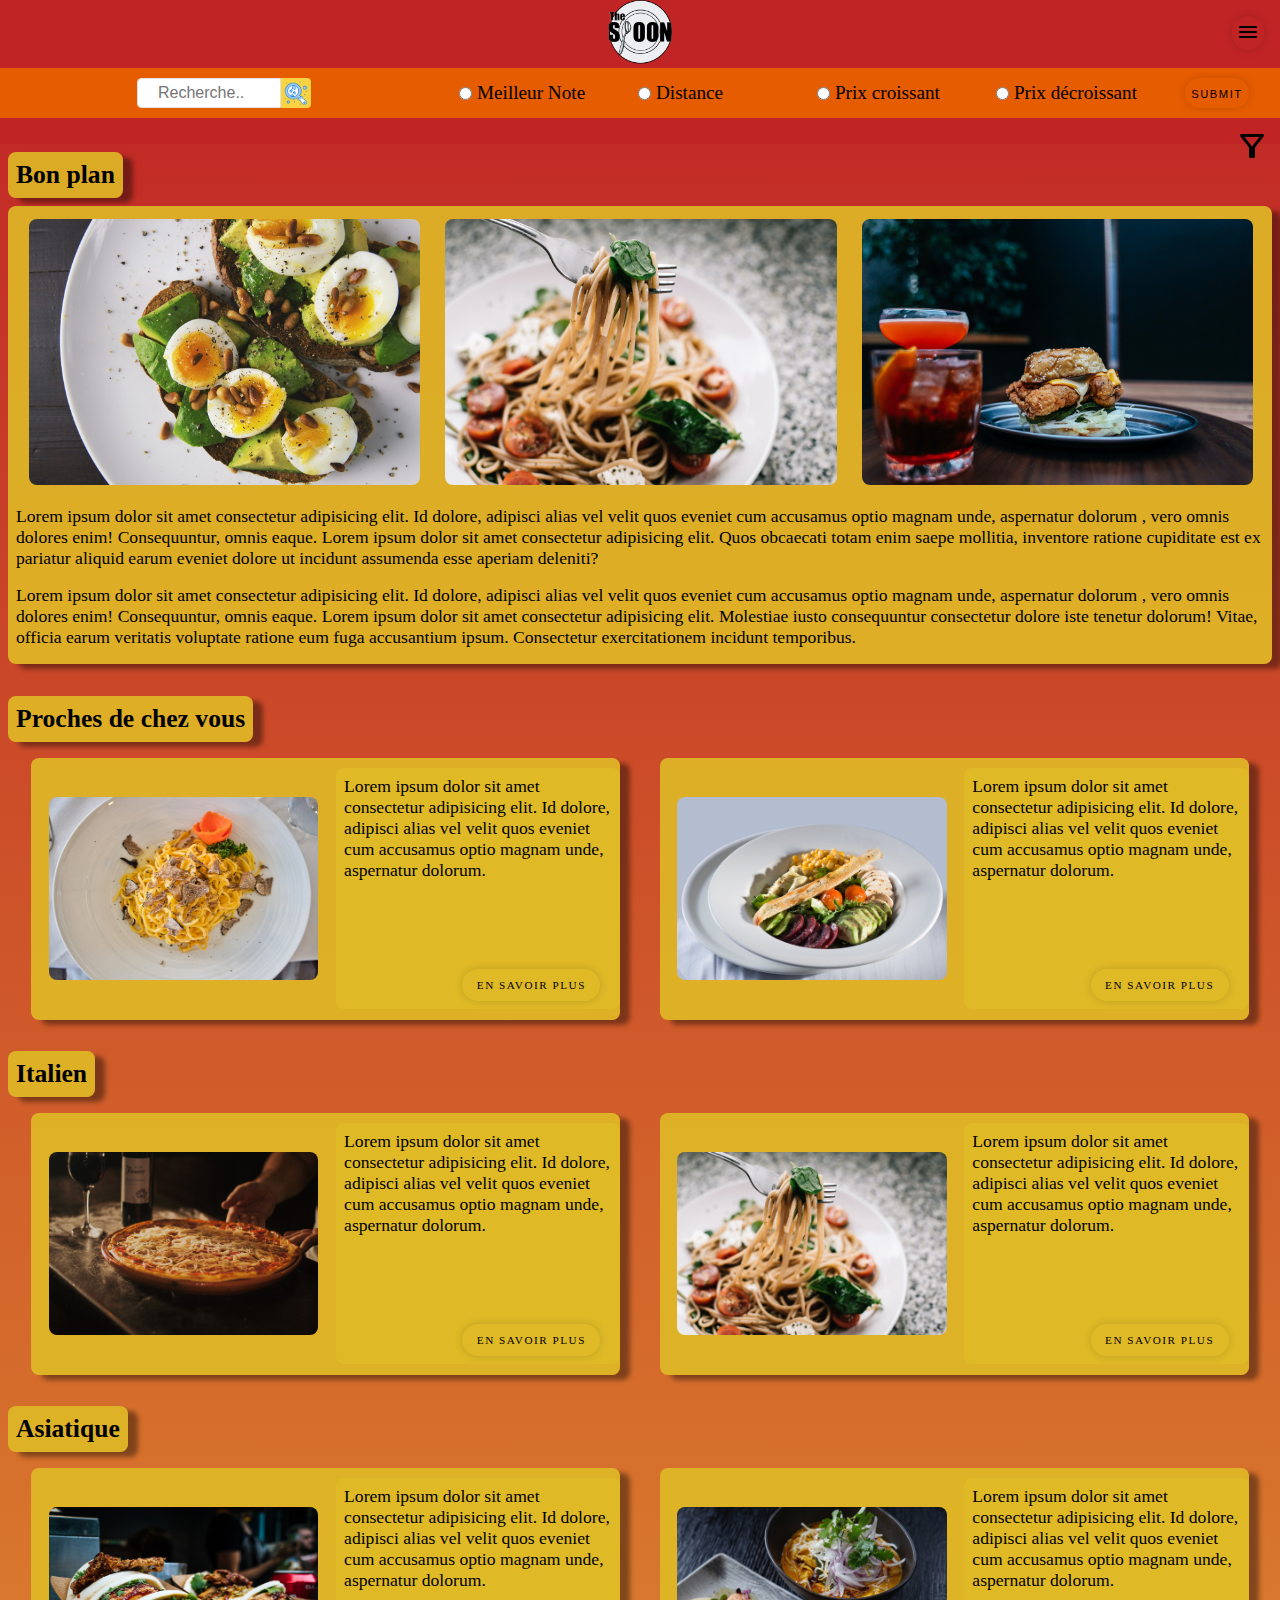
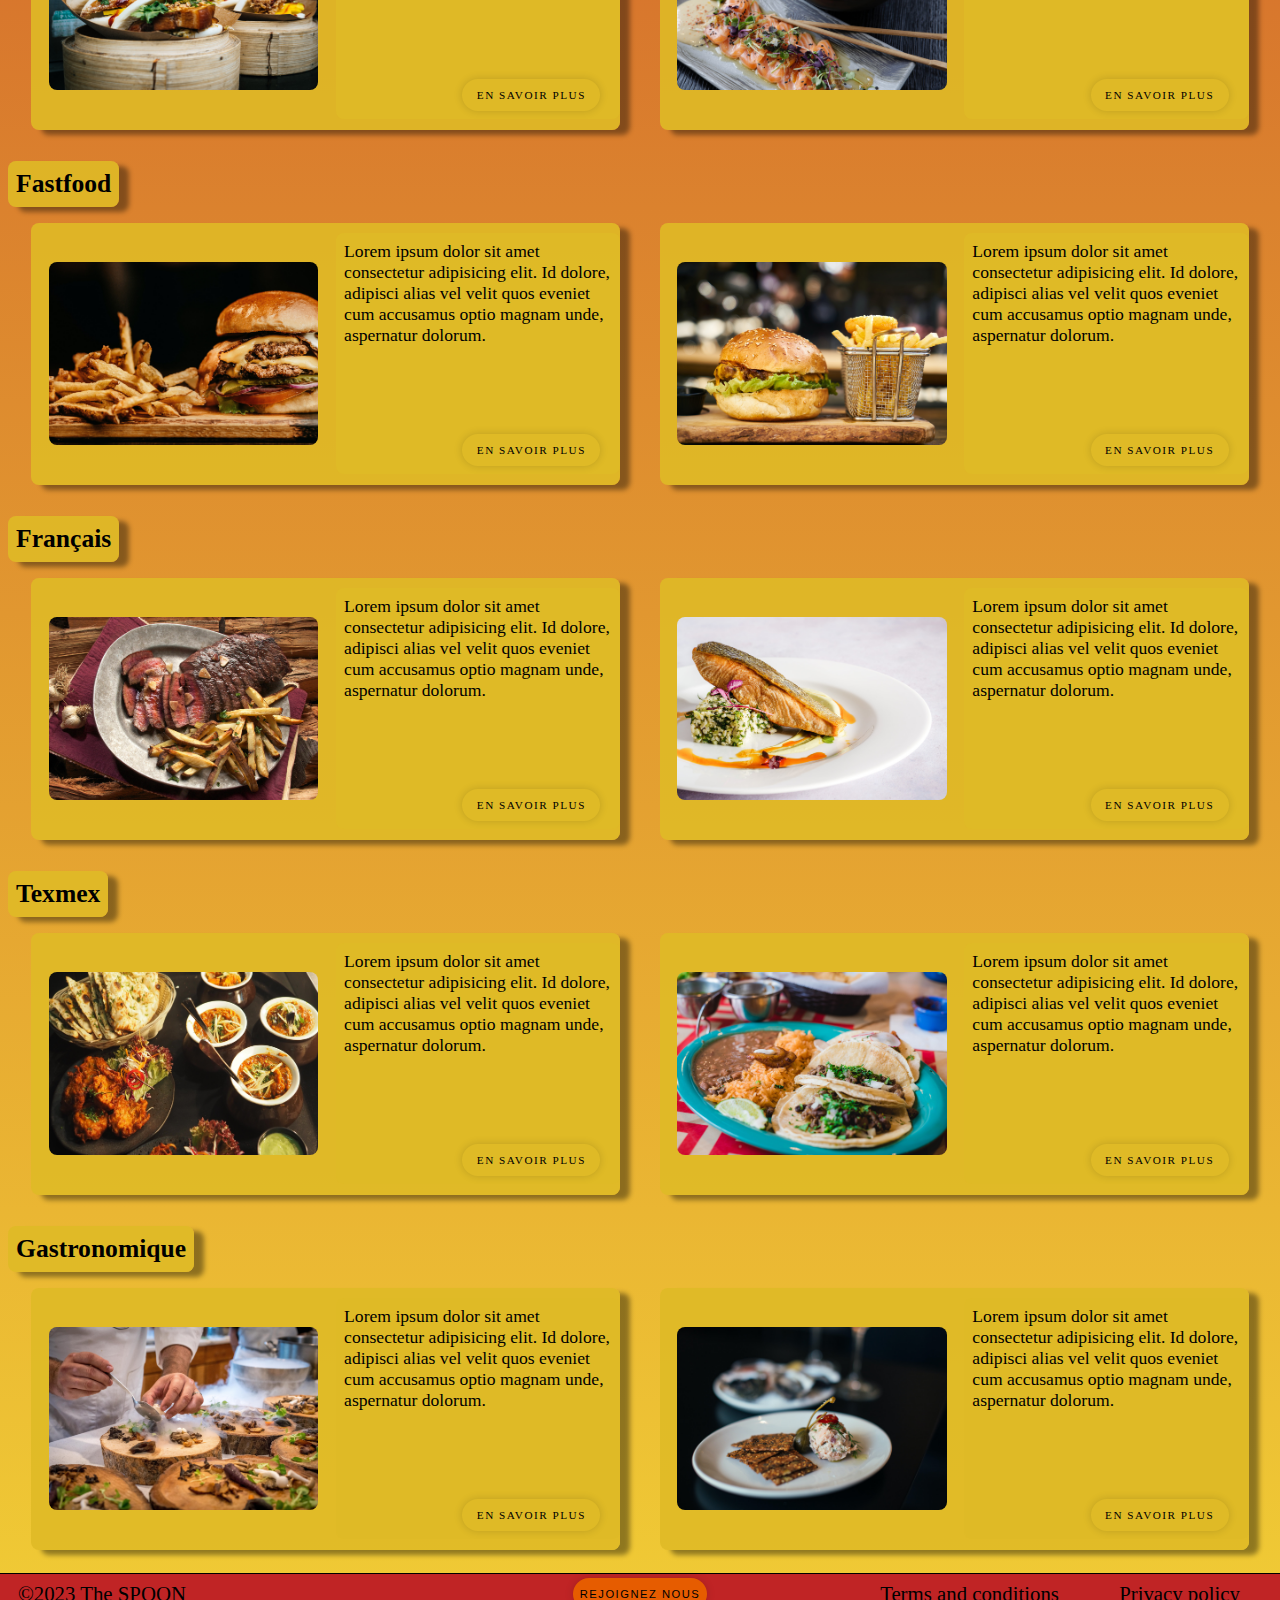
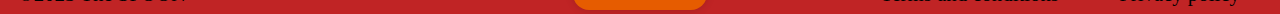
<file: index.html>
<!DOCTYPE html>
<html lang="en">
  <head>
    <meta charset="UTF-8" />
    <meta http-equiv="X-UA-Compatible" content="IE=edge" />
    <meta name="viewport" content="width=device-width, initial-scale=1.0" />
    <link rel="stylesheet" type="text/css" href="style.css" />
    <link
      href="https://fonts.googleapis.com/icon?family=Material+Icons"
      rel="stylesheet"
    />
    <title>The spoon</title>
  </head>

  <!--partie body début-->

  <body>
    <header>
      <!-- Début Burger profil -->
      <div class="burger_menu">
        <ul class="menu" id="profil-ul">
          <li class="profil-h1">Mon profil</li>
          <li class="profil-li">
            <a class="profil-a" href="/about">Mes paramètres</a>
          </li>
          <li class="profil-li">
            <a class="profil-a" href="/contact-us">Mes favoris</a>
          </li>
          <li class="profil-li">
            <a class="profil-a" href="/privacy-policy">Mon panier</a>
          </li>
        </ul>
      </div>
      <button class="hamburger">
        <i class="menuIcon material-icons">menu</i>
        <i class="material-icons closeIcon">close</i>
      </button>
      <!-- Fin Burger profil -->

      <div id="topnav" class="topnav">
        <a
          ><img id="logo" src="ressources/the_spoon2.png" alt="logo the Spoon"
        /></a>
      </div>

      <nav>
        <div id="rechercheBarre">
          <div class="wrapper">
            <div class="container">
              <form role="search" method="get" class="search-form form">
                <label>
                  <span class="screen-reader-text">Search for...</span>
                  <input
                    type="search"
                    class="search-field"
                    placeholder="Recherche..."
                    value=""
                    name="s"
                    title=""
                  />
                </label>
                <input
                  type="image"
                  src="ressources/icons8-chercher-65.png"
                  alt="search icon"
                  class="search-submit"
                  id="buttonSearch"
                />
              </form>
            </div>
          </div>

          <div id="montri">
            <form action="#" id="tri">
              <select name="tri">
                <option value="meilleurs note" class="tri-option">
                  Meilleurs note
                </option>
                <option value="distance" class="tri-option">Distance</option>
                <option value="prix">Prix croissant</option>
                <option value="prix">Prix décroissant</option>
              </select>
              <input type="submit" value="Submit" class="submit" />
            </form>
          </div>

          <div id="montriradio">
            <form action="#" id="formTri">
              <div>
                <input type="radio" name="tri" id="triNote" />
                <label for="triNote">Meilleur Note</label>
              </div>
              <div>
                <input type="radio" name="tri" id="triDistance" />
                <label for="triDistance">Distance</label>
              </div>
              <div>
                <input type="radio" name="tri" id="triPrixCroissant" />
                <label for="triPrixCroissant">Prix croissant</label>
              </div>
              <div>
                <input type="radio" name="tri" id="triPrixDecroissant" />
                <label for="triPrixDecroissant">Prix décroissant</label>
              </div>
              <input type="submit" value="Submit" class="submit" />
            </form>
          </div>
        </div>
      </nav>

      <a id="link-filter" href="#"
        ><span class="filter-icon"
          ><img
            src="./ressources/outline_filter_alt_black_36dp.png"
            alt="filter_icon" /></span
      ></a>
      <!-- filtres -->

      <!-- categories -->
      <div class="div-filter">
        <div class="filtre">
          <form>
            <label for="category">Catégorie</label>
            <select name="category" id="category">
              <option value="all">Toutes</option>
              <option value="fastfood">Fast Food</option>
              <option value="asian">Asiatique</option>
              <option value="texmex">Tex Mex</option>
              <option value="italian">Italien</option>
              <option value="french">Français</option>
              <option value="gourmet">Gastronomique</option>
            </select>
          </form>

          <!-- star rating -->

          <div class="rate" id="note">
            <p>Note</p>
            <input type="radio" id="star5" name="rate" value="5" />
            <label for="star5" title="5 étoiles"></label>
            <input type="radio" id="star4" name="rate" value="4" />
            <label for="star4" title="4 étoiles"></label>
            <input type="radio" id="star3" name="rate" value="3" />
            <label for="star3" title="3 étoiles"></label>
            <input type="radio" id="star2" name="rate" value="2" />
            <label for="star2" title="2 étoiltes"></label>
            <input type="radio" id="star1" name="rate" value="1" checked />
            <label for="star1" title="1 étoile"></label>
          </div>

          <!-- prix -->

          <div class="rate" id="prix">
            <p>Prix</p>
            <input type="radio" id="5euro" name="prix" value="5" checked />
            <label for="5euro" title="5"></label>
            <input type="radio" id="4euro" name="prix" value="4" />
            <label for="4euro" title="4"></label>
            <input type="radio" id="3euro" name="prix" value="3" />
            <label for="3euro" title="3"></label>
            <input type="radio" id="2euro" name="prix" value="2" />
            <label for="2euro" title="2"></label>
            <input type="radio" id="1euro" name="prix" value="1" />
            <label for="1euro" title="1"></label>
          </div>

          <!--  livraison -->
          <div class="checkbox">
            <label for="delivery" class="label_filter">Livraison</label>
            <input type="checkbox" name="delivery" id="delivery" />
          </div>

          <!-- à emporter -->
          <div class="checkbox">
            <label for="takeaway" class="label_filter">À emporter</label>
            <input type="checkbox" name="takeaway" id="takeaway" />
          </div>

          <!-- distance -->
          <div class="distance">
            <label for="distance" id="distance_label">Distance</label>
            <input
              type="range"
              name="distance"
              id="distance"
              min="0"
              max="4"
              list="markers"
              value="4"
            />
            <datalist id="markers">
              (km)
              <option value="0">1</option>
              <option value="1">2</option>
              <option value="2">5</option>
              <option value="3">10</option>
              <option value="4">15</option>
            </datalist>
          </div>

          <!-- hallal -->
          <div class="checkbox">
            <label for="halal" class="label_filter">Halal</label>
            <input type="checkbox" name="halal" id="halal" />
          </div>

          <!-- végétarien -->
          <div class="checkbox">
            <label for="vege" class="label_filter">Végétarien</label>
            <input type="checkbox" name="vege" id="vege" />
          </div>

          <button id="filterButton">Valider</button>
        </div>
      </div>
      <!-- fin filtre -->
    </header>

    <main>
      <section class="bon_plan">
        <h3>Bon plan</h3>
        <div id="bon_plan">
          <div id="bon_plan_img">
            <img
              class="bon_plan_img"
              src="ressources/traditionelle.jpg"
              alt="cuisinetraditionnelle"
            />
            <img
              class="bon_plan_img"
              src="ressources/bon_plan_01.jpg"
              alt="cuisinetraditionnelle"
            />
            <img
              class="bon_plan_img"
              src="ressources/bon_plan_02.jpg"
              alt="cuisinetraditionnelle"
            />
          </div>
          <div class="bon_plan_article">
            <p>
              Lorem ipsum dolor sit amet consectetur adipisicing elit. Id
              dolore, adipisci alias vel velit quos eveniet cum accusamus optio
              magnam unde, aspernatur dolorum , vero omnis dolores enim!
              Consequuntur, omnis eaque. Lorem ipsum dolor sit amet consectetur
              adipisicing elit. Quos obcaecati totam enim saepe mollitia,
              inventore ratione cupiditate est ex pariatur aliquid earum eveniet
              dolore ut incidunt assumenda esse aperiam deleniti?
            </p>
            <div class="hidden_paragraph">
              <p>
                Lorem ipsum dolor sit amet consectetur adipisicing elit. Id
                dolore, adipisci alias vel velit quos eveniet cum accusamus
                optio magnam unde, aspernatur dolorum , vero omnis dolores enim!
                Consequuntur, omnis eaque. Lorem ipsum dolor sit amet
                consectetur adipisicing elit. Molestiae iusto consequuntur
                consectetur dolore iste tenetur dolorum! Vitae, officia earum
                veritatis voluptate ratione eum fuga accusantium ipsum.
                Consectetur exercitationem incidunt temporibus.
              </p>
            </div>
            <div class="div-button">
              <a href="http://www.lafinemousse.fr/" class="button">
                En savoir plus</a
              >
            </div>
          </div>
        </div>
      </section>

      <!--Début de la première catégorie de restaurant-->

      <section class="category" id="tag_near">
        <h3>Proches de chez vous</h3>
        <div class="category_div">
          <div class="category_section" id="near1">
            <img class="category_img" src="ressources/food.jpg" alt="food" />
            <div class="category_article">
              <p>
                Lorem ipsum dolor sit amet consectetur adipisicing elit. Id
                dolore, adipisci alias vel velit quos eveniet cum accusamus
                optio magnam unde, aspernatur dolorum.
              </p>
              <div class="div-button">
                <a href="https://www.peppeparis.fr/" class="button">
                  En savoir plus</a
                >
              </div>
            </div>
          </div>

          <div class="category_section" id="near2">
            <img class="category_img" src="ressources/food_02.jpg" alt="food" />
            <div class="category_article">
              <p>
                Lorem ipsum dolor sit amet consectetur adipisicing elit. Id
                dolore, adipisci alias vel velit quos eveniet cum accusamus
                optio magnam unde, aspernatur dolorum.
              </p>
              <div class="div-button">
                <a href="https://laconfidenteparis.fr/" class="button">
                  En savoir plus</a
                >
              </div>
            </div>
          </div>
        </div>
      </section>
      <!--Fin de la première catégorie de restaurant-->

      <!--Début de la deuxième catégorie de restaurant-->

      <section class="category" id="tag_italian">
        <h3>Italien</h3>
        <div class="category_div">
          <div class="category_section" id="italian1">
            <img class="category_img" src="ressources/italian.jpg" alt="food" />
            <div class="category_article">
              <p>
                Lorem ipsum dolor sit amet consectetur adipisicing elit. Id
                dolore, adipisci alias vel velit quos eveniet cum accusamus
                optio magnam unde, aspernatur dolorum.
              </p>
              <div class="div-button">
                <a href="https://www.peppeparis.fr/" class="button">
                  En savoir plus</a
                >
              </div>
            </div>
          </div>

          <div class="category_section" id="italian2">
            <img
              class="category_img"
              src="ressources/italian_02.jpg"
              alt="food"
            />
            <div class="category_article">
              <p>
                Lorem ipsum dolor sit amet consectetur adipisicing elit. Id
                dolore, adipisci alias vel velit quos eveniet cum accusamus
                optio magnam unde, aspernatur dolorum.
              </p>
              <div class="div-button">
                <a href="https://laconfidenteparis.fr/" class="button">
                  En savoir plus</a
                >
              </div>
            </div>
          </div>
        </div>
      </section>

      <!--Fin de la deuxième catégorie de restaurant-->

      <!--Début de la troisième catégorie de restaurant-->

      <section class="category" id="tag_asian">
        <h3>Asiatique</h3>
        <div class="category_div">
          <div class="category_section" id="asian1">
            <img
              class="category_img"
              src="ressources/asiatique.jpg"
              alt="food"
            />
            <div class="category_article">
              <p>
                Lorem ipsum dolor sit amet consectetur adipisicing elit. Id
                dolore, adipisci alias vel velit quos eveniet cum accusamus
                optio magnam unde, aspernatur dolorum.
              </p>
              <div class="div-button">
                <a href="https://www.peppeparis.fr/" class="button">
                  En savoir plus</a
                >
              </div>
            </div>
          </div>

          <div class="category_section" id="asian2">
            <img
              class="category_img"
              src="ressources/asiatique_02.jpg"
              alt="food"
            />
            <div class="category_article">
              <p>
                Lorem ipsum dolor sit amet consectetur adipisicing elit. Id
                dolore, adipisci alias vel velit quos eveniet cum accusamus
                optio magnam unde, aspernatur dolorum.
              </p>
              <div class="div-button">
                <a href="https://laconfidenteparis.fr/" class="button">
                  En savoir plus</a
                >
              </div>
            </div>
          </div>
        </div>
      </section>

      <!--Fin de la troisième catégorie de restaurant-->

      <!--Début de la quatrième catégorie de restaurant-->

      <section class="category" id="tag_fastfood">
        <h3>Fastfood</h3>
        <div class="category_div">
          <div class="category_section" id="fastfood1">
            <img
              class="category_img"
              src="ressources/fastfood.jpg"
              alt="food"
            />
            <div class="category_article">
              <p>
                Lorem ipsum dolor sit amet consectetur adipisicing elit. Id
                dolore, adipisci alias vel velit quos eveniet cum accusamus
                optio magnam unde, aspernatur dolorum.
              </p>
              <div class="div-button">
                <a href="https://www.peppeparis.fr/" class="button">
                  En savoir plus</a
                >
              </div>
            </div>
          </div>

          <div class="category_section" id="fastfood2">
            <img
              class="category_img"
              src="ressources/fastfood_02.jpg"
              alt="food"
            />
            <div class="category_article">
              <p>
                Lorem ipsum dolor sit amet consectetur adipisicing elit. Id
                dolore, adipisci alias vel velit quos eveniet cum accusamus
                optio magnam unde, aspernatur dolorum.
              </p>
              <div class="div-button">
                <a href="https://laconfidenteparis.fr/" class="button">
                  En savoir plus</a
                >
              </div>
            </div>
          </div>
        </div>
      </section>

      <!-- Début de la cinquième catégorie de restaurant -->
      <section class="category" id="tag_french">
        <h3>Français</h3>
        <div class="category_div">
          <div class="category_section" id="french1">
            <img
              class="category_img"
              src="ressources/français.jpg"
              alt="food"
            />
            <div class="category_article">
              <p>
                Lorem ipsum dolor sit amet consectetur adipisicing elit. Id
                dolore, adipisci alias vel velit quos eveniet cum accusamus
                optio magnam unde, aspernatur dolorum.
              </p>
              <div class="div-button">
                <a href="https://www.peppeparis.fr/" class="button">
                  En savoir plus</a
                >
              </div>
            </div>
          </div>

          <div class="category_section" id="french2">
            <img
              class="category_img"
              src="ressources/français_02.jpg"
              alt="food"
            />
            <div class="category_article">
              <p>
                Lorem ipsum dolor sit amet consectetur adipisicing elit. Id
                dolore, adipisci alias vel velit quos eveniet cum accusamus
                optio magnam unde, aspernatur dolorum.
              </p>
              <div class="div-button">
                <a href="https://laconfidenteparis.fr/" class="button">
                  En savoir plus</a
                >
              </div>
            </div>
          </div>
        </div>
      </section>

      <!--Fin de la cinquième catégorie de restaurant-->

      <!--Début de la sixième catégorie de restaurant-->

      <section class="category" id="tag_texmex">
        <h3>Texmex</h3>
        <div class="category_div">
          <div class="category_section" id="texmex1">
            <img class="category_img" src="ressources/tex_mex.jpg" alt="food" />
            <div class="category_article">
              <p>
                Lorem ipsum dolor sit amet consectetur adipisicing elit. Id
                dolore, adipisci alias vel velit quos eveniet cum accusamus
                optio magnam unde, aspernatur dolorum.
              </p>
              <div class="div-button">
                <a href="https://www.peppeparis.fr/" class="button">
                  En savoir plus</a
                >
              </div>
            </div>
          </div>

          <div class="category_section" id="texmex2">
            <img
              class="category_img"
              src="ressources/tex_mex_02.jpg"
              alt="food"
            />
            <div class="category_article">
              <p>
                Lorem ipsum dolor sit amet consectetur adipisicing elit. Id
                dolore, adipisci alias vel velit quos eveniet cum accusamus
                optio magnam unde, aspernatur dolorum.
              </p>
              <div class="div-button">
                <a href="https://laconfidenteparis.fr/" class="button">
                  En savoir plus</a
                >
              </div>
            </div>
          </div>
        </div>
      </section>

      <!--Début de la septième catégorie de restaurant-->

      <section class="category" id="tag_gourmet">
        <h3>Gastronomique</h3>
        <div class="category_div">
          <div class="category_section" id="gourmet1">
            <img
              class="category_img"
              src="ressources/gastronomique_01.jpg"
              alt="food"
            />
            <div class="category_article">
              <p>
                Lorem ipsum dolor sit amet consectetur adipisicing elit. Id
                dolore, adipisci alias vel velit quos eveniet cum accusamus
                optio magnam unde, aspernatur dolorum.
              </p>
              <div class="div-button">
                <a href="https://www.peppeparis.fr/" class="button">
                  En savoir plus</a
                >
              </div>
            </div>
          </div>

          <div class="category_section" id="gourmet2">
            <img
              class="category_img"
              src="ressources/gastronomique_02.jpg"
              alt="food"
            />
            <div class="category_article">
              <p>
                Lorem ipsum dolor sit amet consectetur adipisicing elit. Id
                dolore, adipisci alias vel velit quos eveniet cum accusamus
                optio magnam unde, aspernatur dolorum.
              </p>
              <div class="div-button">
                <a href="https://laconfidenteparis.fr/" class="button">
                  En savoir plus</a
                >
              </div>
            </div>
          </div>
        </div>
      </section>
      <!--Fin de la septième catégorie de restaurant-->
    </main>

    <!--partie main fin-->

    <footer>
      <p>&copy;2023 The SPOON</p>
      <!-- début lien formulaire-->
      <input
        type="button"
        class="button-form"
        onclick="window.location.href = 'formulaire.html';"
        value="rejoignez nous"
      />
      <!-- fin lien formulaire-->
      <ul>
        <li><a href="#">Terms and conditions</a></li>
        <li><a href="#">Privacy policy</a></li>
      </ul>
    </footer>
    <script src="script.js"></script>
  </body>
</html>
</file>
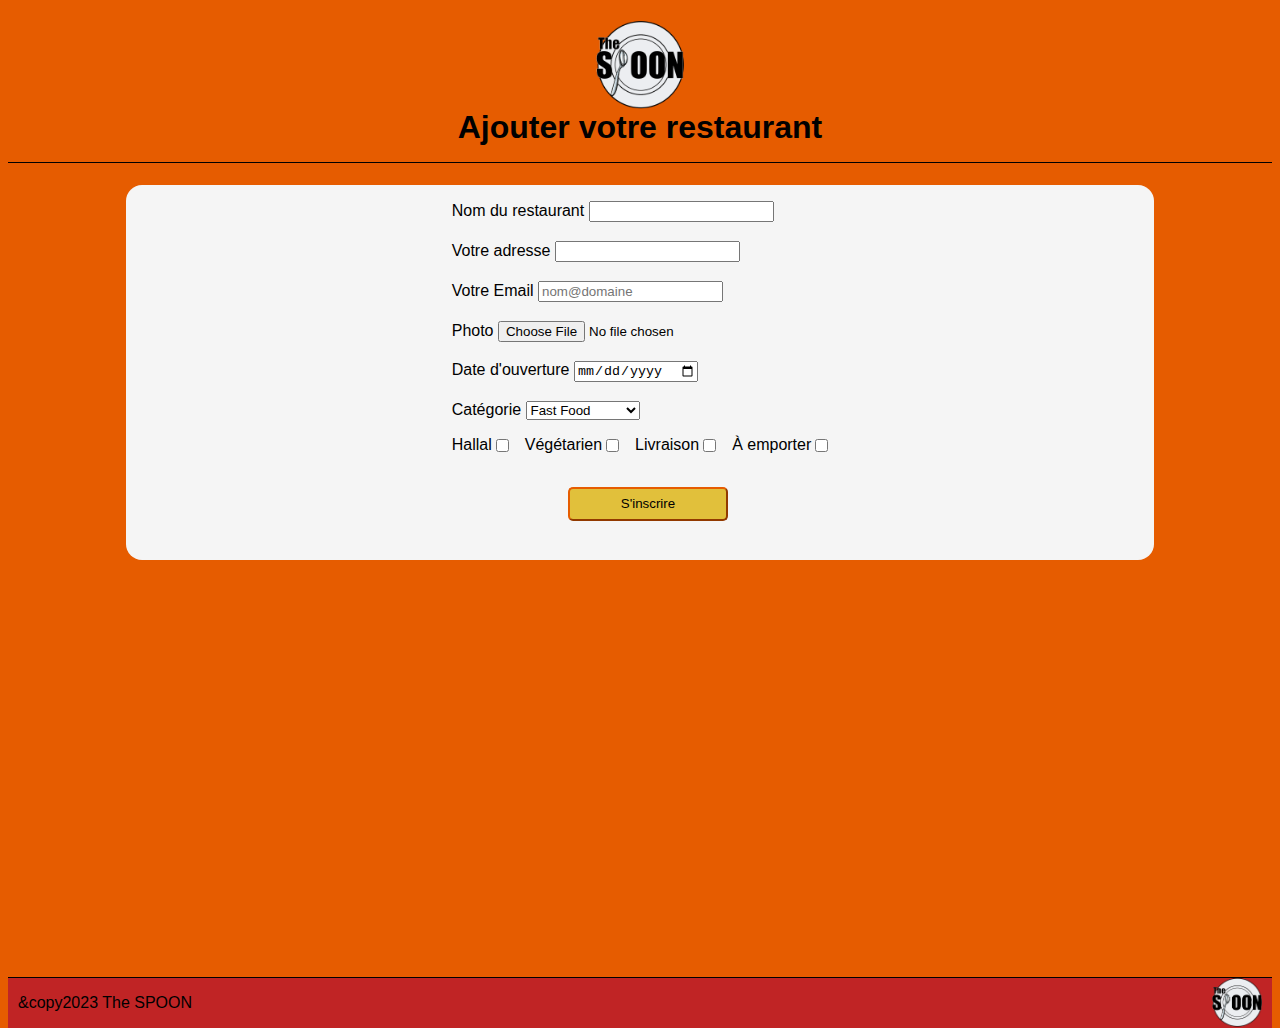
<file: formulaire.html>
<!DOCTYPE html>
<html lang="en">
  <head>
    <meta charset="UTF-8" />
    <meta http-equiv="X-UA-Compatible" content="IE=edge" />
    <meta name="viewport" content="width=device-width, initial-scale=1.0" />
    <title>Formulaire/ajout d'un restaurant</title>
    <link rel="stylesheet" href="styleform.css" />
  </head>

  <body>
    <header>
      <h1>
        <a id="home_link" class="link-main-page" href="/Projet-1">
          <img id="logo" src="ressources/the_spoon2.png " alt="logo"
        /></a>
        Ajouter votre restaurant
      </h1>
    </header>
    <main>
      <!-- Nom du restaurant -->

      <form class="corps-formulaire">
        <div class="other">
          <label for="name-restaurant">Nom du restaurant</label>
          <input type="text" name="name" id="name-restaurant" required />
        </div>

        <!-- Adresse du restaurant -->
        <div class="other">
          <label for="adresse">Votre adresse</label>
          <input type="text" name="adresse" id="adresse" required />
        </div>

        <!-- Adresse mail -->
        <div class="other">
          <label for="Mail"> Votre Email</label>
          <input
            type="email"
            name="mail"
            id="Mail"
            placeholder="nom@domaine"
            required
          />
        </div>

        <!--ajouter une photo-->
        <div class="other">
          <label for="photo">Photo</label>
          <input type="file" name="photo" id="photo" required />
        </div>

        <!--date d'ouverture-->
        <div class="other">
          <label for="date">Date d'ouverture</label>
          <input type="date" name="date" id="date" required />
        </div>

        <!-- catégorie -->
        <section class="filtre">
          <section class="filtre-caté">
            <label for="categorie">Catégorie</label>
            <select name="categorie" id="categorie">
              <option value="fastfood">Fast Food</option>
              <option value="asiatique">Asiatique</option>
              <option value="tex mex">Tex Mex</option>
              <option value="italien">Italien</option>
              <option value="français">Français</option>
              <option value="gastronomique">Gastronomique</option>
            </select>
          </section>

          <section class="checkbox-media">
            <div class="checkbox">
              <label for="hallal">Hallal</label>
              <input type="checkbox" name="hallal" id="hallal" />
              <label for="vege">Végétarien</label>
              <input type="checkbox" name="vege" id="vege" />
            </div>

            <!-- livraison ou à emporter -->
            <div class="checkbox">
              <label for="livraison">Livraison</label>
              <input type="checkbox" name="livraison" id="livraison" />
              <label for="emporter">À emporter</label>
              <input type="checkbox" name="emporter" id="emporter" />
            </div>
          </section>
        </section>
        <div class="add-rest-div">
          <button id="add-rest" onclick="submitForm()">S'inscrire</button>
        </div>
      </form>
    </main>
    <!-- footer -->
    <div class="div-footer">
      <footer>
        <p>&amp;copy2023 The SPOON</p>
        <img src="ressources/the_spoon2.png" alt="logo The SPOON" />
      </footer>
    </div>
    <script src="script.js"></script>
  </body>
</html>
</file>
<file: style.css>
:root {
  --primary-color: linear-gradient(to top, #f0cb35, #c02425);
  --secondary-color: hsla(48, 74%, 51%, 0.899);
  --tertiary-color: #e65c00;
  --font: "dongle", "sans-serif";
}

* {
  margin: 0;
  padding: 0;
  text-decoration: none;
  list-style: none;
  box-sizing: border-box;
}

#topnav {
  display: flex;
  justify-content: center;
}

#logo {
  width: auto;
  height: 4rem;
}

header {
  background-color: #c02425;
  height: 9rem;
}

#rechercheBarre {
  background-color: var(--tertiary-color);
  margin: 0;
  display: flex;
  flex-wrap: nowrap;
  align-items: center;
  justify-content: space-around;
  padding: 10px 0;
}

#tri {
  text-align: center;
  display: contents;
}

#tri select {
  height: 30px;
  border-radius: 0.25rem;
  border: 1px solid #e0e0e5;
}

.submit {
  height: 30px;
  margin-left: 10px;
  padding: 0 4px;
  border-radius: 0.25rem;
  border: 1px solid #e0e0e5;
}

#montri {
  display: flex;
  flex-wrap: nowrap;
}

/*barre de recherche*/

input[type="search"] {
  background-clip: padding-box;
  background-color: white;
  vertical-align: middle;
  border-radius: 0.25rem;
  border: 1px solid #e0e0e5;
  font-size: 1rem;
  width: 100%;
  line-height: 2;
  padding: 0.375rem 1.25rem;

  transition: border-color 0.2s;
}

input[type="search"]:focus {
  transition: all 0.5s;
  box-shadow: 0 0 40px rgba(249, 212, 66, 1);
  border-color: #f0cb35;
  outline: none;
}

form.search-form {
  display: flex;
  justify-content: center;
}

label {
  margin-bottom: 0;
  width: 9rem;
}

input.search-field {
  margin-bottom: 0;
  height: 30px;
  border-top-right-radius: 0;
  border-bottom-right-radius: 0;
}

input.search-submit {
  height: 30px;
  margin: 0;
  border-top-left-radius: 0;
  border-bottom-left-radius: 0;
  border-top-right-radius: 0.25rem;
  border-bottom-right-radius: 0.25rem;
}

.screen-reader-text {
  clip: rect(1px, 1px, 1px, 1px);
  position: absolute;
  height: 1px;
  width: 1px;
  overflow: hidden;
}

#buttonSearch {
  display: inline-block;
  font-weight: 600;
  font-size: 0.8rem;
  line-height: 1.15;
  letter-spacing: 0.1rem;
  text-transform: uppercase;
  background: #f9d342;
  color: #292826;
  border: 1px solid transparent;
  vertical-align: middle;
  text-shadow: none;
  transition: all 0.2s;
}

#buttonSearch:hover,
#buttonSearch:active,
#buttonSearch:focus {
  cursor: pointer;
  background: #f0cb35;
  color: #292826;
  outline: 0;
}

#montriradio {
  display: none;
}

/* ******************** burger menu ******************** */
.hamburger {
  position: fixed;
  z-index: 100;
  top: 1rem;
  right: 1rem;
  padding: 4px;
  cursor: pointer;
  background-color: #c02425;
  margin: 0;
}

.closeIcon {
  display: none;
}

.menu {
  position: fixed;
  transform: translateY(-100%);
  transition: transform 0.5s;
  top: 0;
  right: 0;
  bottom: 0;
  z-index: 99;
  background: var(--secondary-color);
  color: white;
  list-style: none;
  padding-top: 4rem;
  width: 15rem;
  height: 20rem;
}

.showMenu {
  transform: translateY(0);
}

.profil {
  background-color: var(--tertiary-color);
  width: 200px;
  height: 300px;
  border: solid 1px;
  border-radius: 5px;
  margin-top: 50px;
}

#profil-ul {
  display: flex;
  flex-direction: column;
  justify-content: space-around;
  align-items: center;
  border-radius: 0.5rem;
}

.profil-h1 {
  display: flex;
  flex-direction: column;
  align-items: center;
  border-bottom: solid 1px;
  color: black;
  font-size: 2rem;
}

.profil-li {
  height: 2.5rem;
  color: aliceblue;
  width: 80%;
  display: flex;
  flex-direction: column;
  justify-content: space-around;
  align-items: center;
}

li {
  box-sizing: border-box;
  padding-top: 0.5rem;
}

.profil-a {
  justify-content: center;
  display: flex;
  color: black;
  width: 100%;
  height: 100%;
  background-color: var(--tertiary-color);
  border-radius: 1rem;
  margin-left: 0.5rem;
  align-items: center;
}

body {
  background: var(--primary-color);
  margin: 0;
  font-family: var(--font);
}

.bon_plan {
  display: flex;
  flex-direction: column;
  margin-bottom: 1rem;
}

#bon_plan {
  background-color: var(--secondary-color);
  margin: 0.5rem;
  border-radius: 0.5rem;
  max-width: 100%;
  display: flex;
  flex-direction: column;
  margin-top: 0;
  box-shadow: 10px 5px 5px rgba(0, 0, 0, 0.4);
}

main img {
  margin: 3%;
  align-items: center;
  border-radius: 0.5rem;
  max-width: 93%;
}

#bon_plan_img {
  display: flex;
  flex-direction: row;
}

#bon_plan2,
#bon_plan3 {
  display: none;
}

.bon_plan_img:nth-child(2),
.bon_plan_img:nth-child(3) {
  display: none;
}

.bon_plan_article {
  display: flex;
  flex-direction: column;
  padding-bottom: 0.5rem;
}

p {
  padding: 0.5rem;
}

.hidden_paragraph {
  display: none;
}

.category {
  display: flex;
  flex-direction: column;
}

h3 {
  background-color: var(--secondary-color);
  border-radius: 0.5rem;
  padding: 2%;
  margin: 0.5rem;
  align-self: flex-start;
  box-shadow: 10px 5px 5px rgba(0, 0, 0, 0.4);
}

.category_div {
  display: flex;
  flex-direction: row;
  margin-bottom: 15px;
  justify-content: space-between;
}

.category_section {
  background-color: var(--secondary-color);
  margin: 0.5rem;
  border-radius: 0.5rem;
  display: flex;
  flex-direction: column;
  max-width: 46%;
  justify-content: space-between;
  box-shadow: 10px 5px 5px rgba(0, 0, 0, 0.4);
}

.category_article {
  background-color: var(--secondary-color);
  border-radius: 0.5rem;
  display: flex;
  flex-direction: column;
  padding-bottom: 0.5rem;
}

.button,
button {
  margin: 0.5rem;
  align-self: flex-end;
}

.div-button,
button,
.button-form,

.submit {
  font-size: 0.7rem;
  margin-right: 20px;
  padding: 10px 0.4rem;
  border-radius: 50px;
  border: 0;
  background-color: var(--primary-color);
  color: black;
  box-shadow: rgb(0 0 0 / 15%) 0 0 8px;
  letter-spacing: 1.5px;
  text-transform: uppercase;
  transition: all 0.5s ease;
  align-self: self-end;
}

.div-button:hover,
button:hover {
  letter-spacing: 3px;
  background-color: var(--tertiary-color);
  color: var(--secondary-color);
  box-shadow: var(--primary-color) 0px 7px 29px 0px;
}

.div-button:active,
button:active {
  letter-spacing: 3px;
  background-color: var(--tertiary-color);
  color: var(--secondary-color);
  transform: translateY(5px);
  transition: 100ms;
  box-shadow: 0px -5px 10px rgba(0, 0, 0, 0.75);
}

.div-button a {
  color: black;
}

.category_section:hover {
  transform: scale(1.05);
}

#bon_plan:hover {
  transform: scale(1.02);
}

/* début menu burger filtre */

#link-filter {
  position: absolute;
  right: 10px;
  margin-top: 10px;
  border-radius: 15px;
}

#link-filter:active {
  transform: translateY(5px);
  box-shadow: black 0px 7px 29px 0px;
}

.filtre {
  display: flex;
  flex-direction: column;
  width: 210px;
  height: 450px;
  background-color: var(--tertiary-color);
  justify-content: space-around;
  border: solid 1px;
  border-radius: 5px;
  padding-left: 5px;
  z-index: 99;

  position: relative;
  bottom: -41px;
  overflow: visible;
}

.div-filter {
  display: none;
}

.div-filter.open {
  display: flex;
  justify-content: flex-end;
}

.rate {
  display: flex;
  height: 20px;
}

.rate p {
  padding: 0 20px 0 0;
  display: inline-block;
  margin-top: 0;
  margin-bottom: 0;
}

.checkbox {
  display: grid;
  grid-template-columns: 1fr 1fr;
}

.distance {
  display: flex;
  flex-wrap: wrap;
}

.distance input {
  vertical-align: middle;
  width: 110px;
}

#distance_label {
  width: 85px;
}

.label_filter {
  width: 100px;
}

.distance p {
  padding: 0;
}

datalist {
  display: grid;
  grid-template-columns: 89px 22px 24px 21px 23px 27px;
}

datalist p {
  margin: 0;
}

#prix p {
  padding-right: 30px;
}
/* CSS filtre note */

.rate:not(:checked) > input {
  display: none;
}
.rate:not(:checked) > label {
  float: right;
  width: 1em;
  white-space: nowrap;
  cursor: pointer;
  font-size: 30px;
  color: whitesmoke;
  transform: translate(0, -15px);
}
.rate:not(:checked) > label:before {
  content: "★ ";
}
.rate > input:checked ~ label {
  color: #fac60a;
}
.rate:not(:checked) > label:hover,
.rate:not(:checked) > label:hover ~ label {
  color: #e0b722;
}
.rate > input:checked + label:hover,
.rate > input:checked + label:hover ~ label,
.rate > input:checked ~ label:hover,
.rate > input:checked ~ label:hover ~ label,
.rate > label:hover ~ input:checked ~ label {
  color: #c6a017;
}

/* CSS filtre euro  */

#prix:not(:checked) > label:before {
  content: "€ ";
}

.filtre button {
  width: 80px;
  align-self: end;
  background-color: var(--secondary-color);
}

.checkbox_restaurant_hide {
  display: none;
}

.restaurant_hide {
  display: none;
}

/* fin menu burger filtre */

/* début footer style */

footer {
  display: flex;
  justify-content: space-around;
  background-color: #c02425;
  align-items: center;
  padding: 0 10px;
  border-top: solid 1px;
}

footer img {
  width: 50px;
}

footer ul li {
  list-style: none;
  font-size: 0.6em;
}

footer p {
  font-size: 0.6em;
}

footer ul li a {
  color: black;
}

footer ul li a:hover {
  color: var(--secondary-color);
}

footer ul li a:active {
  color: white;
}

footer ul li a:visited {
  color: var(--tertiary-color);
}

/* bouton lien-form */
.button-form {
  background-color: var(--tertiary-color);
  color: var(--second-color);
  margin: auto;
}

.button-form:hover,

.submit:hover {
  background-color: var(--secondary-color);
  color: var(--tertiary-color);
  box-shadow: var(--primary-color) 0px 7px 29px 0px;
}

.button-form:active,

.submit:active {
  letter-spacing: 3px;
  background-color: var(--tertiary-color);
  color: var(--secondary-color);
  transform: translateY(-5px);
  transition: 100ms;
  box-shadow: 0px 5px 10px rgba(0, 0, 0, 0.75);
}

@media screen and (min-width: 768px) and (max-width: 1279px) {
  #bon_plan_img {
    display: flex;
    flex-direction: row;
    max-width: 50%;
    margin-left: 0.5rem;
    margin-right: 0.5rem;
  }

  .bon_plan_img:nth-child(2) {
    display: block;
  }

  .category_div {
    display: flex;
    flex-direction: row;
    justify-content: space-evenly;
  }

  .category_section img {
    max-height: 100%;
    align-items: center;
  }

  .category_article {
    display: flex;
    flex-direction: column;
  }

  h3 {
    font-size: 1.6rem;
    padding: 0.5rem;
  }

  p {
    font-size: 1rem;
  }

  footer ul li {
    list-style: none;
    font-size: 1rem;
  }

  footer p {
    font-size: 1rem;
  }
}

@media screen and (min-width: 1280px) {
  #bon_plan_img {
    display: flex;
    flex-direction: row;
    max-width: 33.3%;
    margin-left: 0.5rem;
    margin-right: 0.5rem;
  }

  .bon_plan_img:nth-child(2),
  .bon_plan_img:nth-child(3) {
    display: block;
  }

  .bon_plan_article .div-button {
    display: none;
  }

  .category_div {
    display: flex;
    flex-direction: row;
    justify-content: space-evenly;
  }

  .category_section {
    display: flex;
    flex-direction: row;
    align-items: center;
  }

  .category_section img {
    max-width: 55%;
    max-height: 70%;
    align-items: center;
  }

  .category_article {
    display: flex;
    flex-direction: column;
    gap: 80px;
  }

  h3 {
    font-size: 1.6rem;
    padding: 0.5rem;
  }

  p {
    font-size: 1.1rem;
  }

  .hidden_paragraph {
    display: inline;
  }

  footer ul li {
    list-style: none;
    display: inline;
    font-size: 1.3rem;
    padding: 0;
  }

  footer {
    display: grid;
    grid-template: 1fr / 1fr 1fr 1fr;
  }

  footer ul {
    display: flex;
    justify-content: space-around;
    align-items: center;
  }

  footer p {
    font-size: 1.3rem;
  }

  form {
    display: flex;
    justify-content: space-around;
  }

  #formTri {
    width: 100%;
  }

  #formTri div {
    display: flex;
    align-items: center;
  }

  #formTri div label {
    padding-left: 5px;
    font-size: 1.2em;
  }

  #rechercheBarre {
    display: grid;
    grid-template: 1fr / 35% 1fr;
  }

  #montri {
    display: none;
  }

  #montriradio {
    display: flex;
    justify-content: space-between;
  }
}
</file>
<file: styleform.css>
:root {
  --primary-color: linear-gradient(to top, #f0cb35, #c02425);
  --secondary-color: hsla(48, 74%, 51%, 0.899);
  --tertiary-color: #e65c00;
  --font: "Dongle", sans-serif;
}
html {
  height: 88%;
  font-family: var(--font);
  margin: 0;
  padding: 0;
}
img {
  width: 7%;
}
body {
  background-color: var(--tertiary-color);
  max-width: 100%;
  height: 100%;
}
main {
  min-height: 100%;
  width: 100%;
  position: relative;
}
.link-main-page {
  display: flex;
  flex-direction: row;
  justify-content: center;
}
h1 {
  border-bottom: solid 1px;
  justify-content: center;
  padding-bottom: 1rem;
  text-align: center;
}

.checkbox {
  height: 1rem;
  display: flex;
  align-items: center;
  padding-top: 1rem;
}

.checkbox input {
  margin-right: 1rem;
}

.add-rest-div {
  text-align: center;
  padding-bottom: 2rem;
  padding-top: 2rem;
}
button {
  width: 10rem;
  padding-top: 2%;
  padding-bottom: 2%;
}
.other {
  height: 2.5rem;
}
#add-rest {
  border-radius: 5px;
  border-color: var(--tertiary-color);
  background-color: var(--secondary-color);
}
#add-rest:hover {
  background-color: var(--tertiary-color);
  border-color: var(--secondary-color);
}
footer {
  bottom: 0;
  display: flex;
  justify-content: space-between;
  background-color: #c02425;
  align-items: center;
  padding: 0 10px;
  border-top: solid 1px;
}
footer img {
  width: 50px;
}

.corps-formulaire {
  display: flex;
  justify-content: center;
  flex-wrap: wrap;
  align-content: space-evenly;
  flex-direction: column;
  background-color: whitesmoke;
  border-radius: 1rem;
  margin: auto;
  padding: 1rem 0 1rem 1rem;
}

@media screen and (min-width: 768px) {
  .checkbox-media {
    display: flex;
  }
  .checkbox {
    height: 100%;
  }

  .corps-formulaire {
    display: flex;
    justify-content: center;
    flex-wrap: wrap;
    align-content: space-evenly;
    flex-direction: column;
    background-color: whitesmoke;
    border-radius: 1rem;
    width: 80%;
    margin: auto;
    padding-top: 1rem;
    margin-bottom: 2%;
  }
}
</file>
